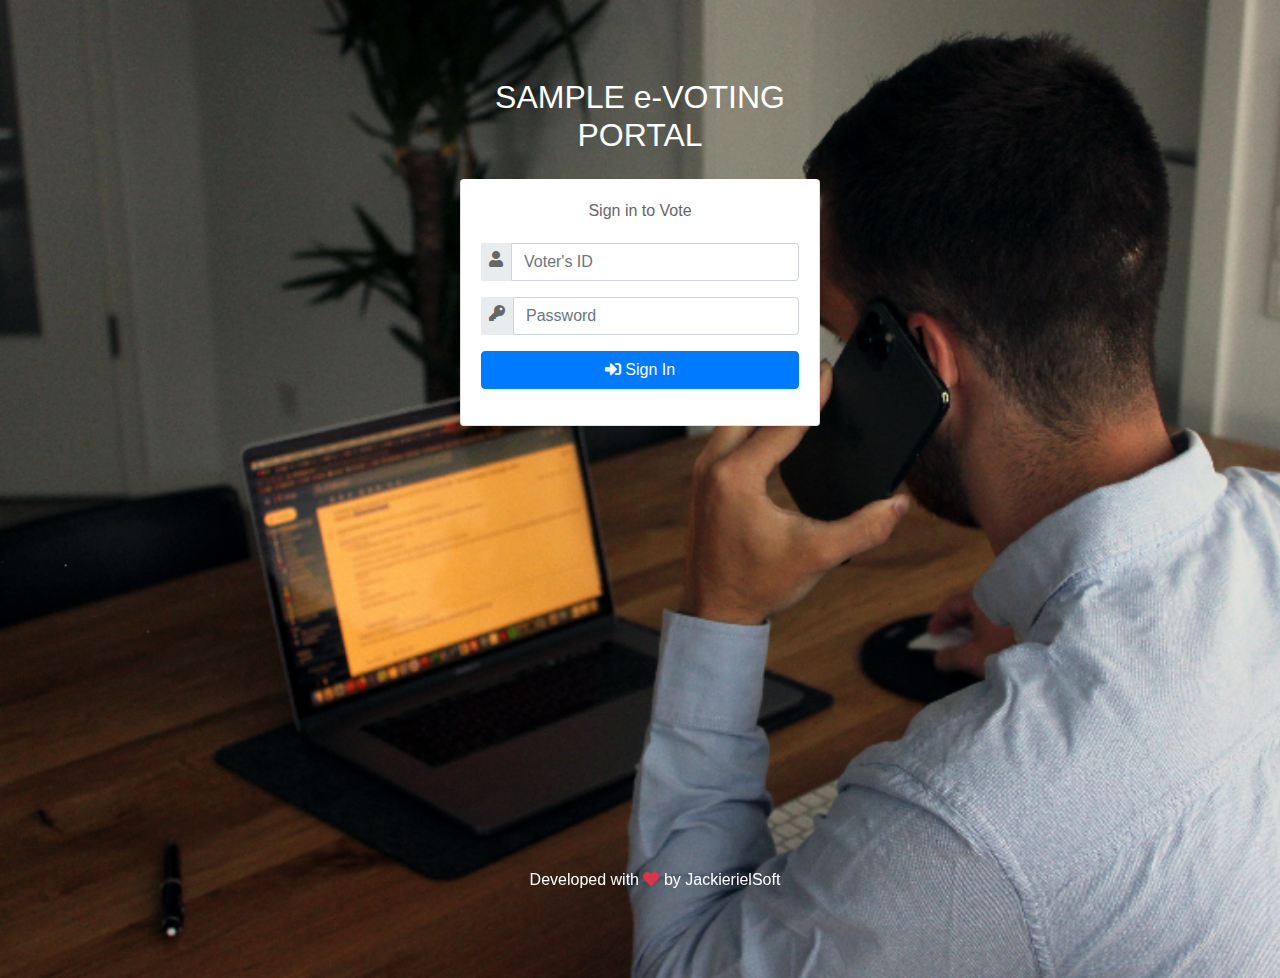
<file: index.html>
<!DOCTYPE html>
<html lang="en">

<head>
  <meta charset="UTF-8">
  <meta name="viewport" content="width=device-width, initial-scale=1.0">
  <title>eVoting System</title>

  <!-- bootstrap -->
  <link rel="stylesheet" href="assets/bootstrap/css/bootstrap.css">
  <link rel="stylesheet" href="assets/fontawesome/css/all.css">

  <!-- main style -->
  <link rel="stylesheet" href="assets/main.css">

</head>

<body class="land-bg height-100-vh">
  <div class="container">
    <div class="login-box">
      <div class="login-logo">
        <h2>SAMPLE e-VOTING PORTAL</h2>
      </div>

      <div class="card card-body login-box-body">
        <p class="login-box-msg">Sign in to Vote</p>

        <form action="" method="POST">
          <div class="form-group">
            <div class="input-group">
              <span class="input-group-addon" id="voter_id" style="background: #e9ecef;">
                <i class="fa fa-user p-2"></i>
              </span>
              <input type="text" name="voter_id" class="form-control" placeholder="Voter's ID"
                aria-label="Voter's ID" aria-describedby="Voter's ID">
            </div>
          </div>

          <div class="form-group">
            <div class="input-group">
              <span class="input-group-addon" id="password" style="background: #e9ecef;">
                <i class="fa fa-key p-2"></i>
              </span>
              <input type="password" name="password" class="form-control" placeholder="Password"
                aria-label="Password" aria-describedby="Password">
            </div>
          </div>

          <div class="form-group">
            <button type="submit" class="btn btn-primary btn-block btn-flat" name="login">
              <i class="fa fa-sign-in-alt"></i>
              Sign In</button>
          </div>

        </form>
      </div>


    </div>

    <!-- ======= Footer ======= -->
    <footer class="text-white">
      <div class="container text-center bottom-bottom">
        <div class="credits pb-2">
          Developed with <i class="fa fa-heart text-danger"> </i> by <a href="https://jackierielsofts.web.app/"
            target="_blank" class="text-white">JackierielSoft</a>
        </div>
      </div>
    </footer><!-- End Footer -->
  </div>


  <script src="assets/jquery-3.3.1.min.js"></script>
  <script src="assets/bootstrap/js/bootstrap.js"></script>
</body>

</html>
</file>
<file: assets/fontawesome/css/all.css>
.fa,
.fas,
.far,
.fal,
.fab {
  -moz-osx-font-smoothing: grayscale;
  -webkit-font-smoothing: antialiased;
  display: inline-block;
  font-style: normal;
  font-variant: normal;
  text-rendering: auto;
  line-height: 1; }

.fa-lg {
  font-size: 1.33333em;
  line-height: 0.75em;
  vertical-align: -.0667em; }

.fa-xs {
  font-size: .75em; }

.fa-sm {
  font-size: .875em; }

.fa-1x {
  font-size: 1em; }

.fa-2x {
  font-size: 2em; }

.fa-3x {
  font-size: 3em; }

.fa-4x {
  font-size: 4em; }

.fa-5x {
  font-size: 5em; }

.fa-6x {
  font-size: 6em; }

.fa-7x {
  font-size: 7em; }

.fa-8x {
  font-size: 8em; }

.fa-9x {
  font-size: 9em; }

.fa-10x {
  font-size: 10em; }

.fa-fw {
  text-align: center;
  width: 1.25em; }

.fa-ul {
  list-style-type: none;
  margin-left: 2.5em;
  padding-left: 0; }
  .fa-ul > li {
    position: relative; }

.fa-li {
  left: -2em;
  position: absolute;
  text-align: center;
  width: 2em;
  line-height: inherit; }

.fa-border {
  border: solid 0.08em #eee;
  border-radius: .1em;
  padding: .2em .25em .15em; }

.fa-pull-left {
  float: left; }

.fa-pull-right {
  float: right; }

.fa.fa-pull-left,
.fas.fa-pull-left,
.far.fa-pull-left,
.fal.fa-pull-left,
.fab.fa-pull-left {
  margin-right: .3em; }

.fa.fa-pull-right,
.fas.fa-pull-right,
.far.fa-pull-right,
.fal.fa-pull-right,
.fab.fa-pull-right {
  margin-left: .3em; }

.fa-spin {
  -webkit-animation: fa-spin 2s infinite linear;
          animation: fa-spin 2s infinite linear; }

.fa-pulse {
  -webkit-animation: fa-spin 1s infinite steps(8);
          animation: fa-spin 1s infinite steps(8); }

@-webkit-keyframes fa-spin {
  0% {
    -webkit-transform: rotate(0deg);
            transform: rotate(0deg); }
  100% {
    -webkit-transform: rotate(360deg);
            transform: rotate(360deg); } }

@keyframes fa-spin {
  0% {
    -webkit-transform: rotate(0deg);
            transform: rotate(0deg); }
  100% {
    -webkit-transform: rotate(360deg);
            transform: rotate(360deg); } }

.fa-rotate-90 {
  -ms-filter: "progid:DXImageTransform.Microsoft.BasicImage(rotation=1)";
  -webkit-transform: rotate(90deg);
          transform: rotate(90deg); }

.fa-rotate-180 {
  -ms-filter: "progid:DXImageTransform.Microsoft.BasicImage(rotation=2)";
  -webkit-transform: rotate(180deg);
          transform: rotate(180deg); }

.fa-rotate-270 {
  -ms-filter: "progid:DXImageTransform.Microsoft.BasicImage(rotation=3)";
  -webkit-transform: rotate(270deg);
          transform: rotate(270deg); }

.fa-flip-horizontal {
  -ms-filter: "progid:DXImageTransform.Microsoft.BasicImage(rotation=0, mirror=1)";
  -webkit-transform: scale(-1, 1);
          transform: scale(-1, 1); }

.fa-flip-vertical {
  -ms-filter: "progid:DXImageTransform.Microsoft.BasicImage(rotation=2, mirror=1)";
  -webkit-transform: scale(1, -1);
          transform: scale(1, -1); }

.fa-flip-both, .fa-flip-horizontal.fa-flip-vertical {
  -ms-filter: "progid:DXImageTransform.Microsoft.BasicImage(rotation=2, mirror=1)";
  -webkit-transform: scale(-1, -1);
          transform: scale(-1, -1); }

:root .fa-rotate-90,
:root .fa-rotate-180,
:root .fa-rotate-270,
:root .fa-flip-horizontal,
:root .fa-flip-vertical,
:root .fa-flip-both {
  -webkit-filter: none;
          filter: none; }

.fa-stack {
  display: inline-block;
  height: 2em;
  line-height: 2em;
  position: relative;
  vertical-align: middle;
  width: 2.5em; }

.fa-stack-1x,
.fa-stack-2x {
  left: 0;
  position: absolute;
  text-align: center;
  width: 100%; }

.fa-stack-1x {
  line-height: inherit; }

.fa-stack-2x {
  font-size: 2em; }

.fa-inverse {
  color: #fff; }

/* Font Awesome uses the Unicode Private Use Area (PUA) to ensure screen
readers do not read off random characters that represent icons */
.fa-500px:before {
  content: "\f26e"; }

.fa-accessible-icon:before {
  content: "\f368"; }

.fa-accusoft:before {
  content: "\f369"; }

.fa-acquisitions-incorporated:before {
  content: "\f6af"; }

.fa-ad:before {
  content: "\f641"; }

.fa-address-book:before {
  content: "\f2b9"; }

.fa-address-card:before {
  content: "\f2bb"; }

.fa-adjust:before {
  content: "\f042"; }

.fa-adn:before {
  content: "\f170"; }

.fa-adobe:before {
  content: "\f778"; }

.fa-adversal:before {
  content: "\f36a"; }

.fa-affiliatetheme:before {
  content: "\f36b"; }

.fa-air-freshener:before {
  content: "\f5d0"; }

.fa-algolia:before {
  content: "\f36c"; }

.fa-align-center:before {
  content: "\f037"; }

.fa-align-justify:before {
  content: "\f039"; }

.fa-align-left:before {
  content: "\f036"; }

.fa-align-right:before {
  content: "\f038"; }

.fa-alipay:before {
  content: "\f642"; }

.fa-allergies:before {
  content: "\f461"; }

.fa-amazon:before {
  content: "\f270"; }

.fa-amazon-pay:before {
  content: "\f42c"; }

.fa-ambulance:before {
  content: "\f0f9"; }

.fa-american-sign-language-interpreting:before {
  content: "\f2a3"; }

.fa-amilia:before {
  content: "\f36d"; }

.fa-anchor:before {
  content: "\f13d"; }

.fa-android:before {
  content: "\f17b"; }

.fa-angellist:before {
  content: "\f209"; }

.fa-angle-double-down:before {
  content: "\f103"; }

.fa-angle-double-left:before {
  content: "\f100"; }

.fa-angle-double-right:before {
  content: "\f101"; }

.fa-angle-double-up:before {
  content: "\f102"; }

.fa-angle-down:before {
  content: "\f107"; }

.fa-angle-left:before {
  content: "\f104"; }

.fa-angle-right:before {
  content: "\f105"; }

.fa-angle-up:before {
  content: "\f106"; }

.fa-angry:before {
  content: "\f556"; }

.fa-angrycreative:before {
  content: "\f36e"; }

.fa-angular:before {
  content: "\f420"; }

.fa-ankh:before {
  content: "\f644"; }

.fa-app-store:before {
  content: "\f36f"; }

.fa-app-store-ios:before {
  content: "\f370"; }

.fa-apper:before {
  content: "\f371"; }

.fa-apple:before {
  content: "\f179"; }

.fa-apple-alt:before {
  content: "\f5d1"; }

.fa-apple-pay:before {
  content: "\f415"; }

.fa-archive:before {
  content: "\f187"; }

.fa-archway:before {
  content: "\f557"; }

.fa-arrow-alt-circle-down:before {
  content: "\f358"; }

.fa-arrow-alt-circle-left:before {
  content: "\f359"; }

.fa-arrow-alt-circle-right:before {
  content: "\f35a"; }

.fa-arrow-alt-circle-up:before {
  content: "\f35b"; }

.fa-arrow-circle-down:before {
  content: "\f0ab"; }

.fa-arrow-circle-left:before {
  content: "\f0a8"; }

.fa-arrow-circle-right:before {
  content: "\f0a9"; }

.fa-arrow-circle-up:before {
  content: "\f0aa"; }

.fa-arrow-down:before {
  content: "\f063"; }

.fa-arrow-left:before {
  content: "\f060"; }

.fa-arrow-right:before {
  content: "\f061"; }

.fa-arrow-up:before {
  content: "\f062"; }

.fa-arrows-alt:before {
  content: "\f0b2"; }

.fa-arrows-alt-h:before {
  content: "\f337"; }

.fa-arrows-alt-v:before {
  content: "\f338"; }

.fa-artstation:before {
  content: "\f77a"; }

.fa-assistive-listening-systems:before {
  content: "\f2a2"; }

.fa-asterisk:before {
  content: "\f069"; }

.fa-asymmetrik:before {
  content: "\f372"; }

.fa-at:before {
  content: "\f1fa"; }

.fa-atlas:before {
  content: "\f558"; }

.fa-atlassian:before {
  content: "\f77b"; }

.fa-atom:before {
  content: "\f5d2"; }

.fa-audible:before {
  content: "\f373"; }

.fa-audio-description:before {
  content: "\f29e"; }

.fa-autoprefixer:before {
  content: "\f41c"; }

.fa-avianex:before {
  content: "\f374"; }

.fa-aviato:before {
  content: "\f421"; }

.fa-award:before {
  content: "\f559"; }

.fa-aws:before {
  content: "\f375"; }

.fa-baby:before {
  content: "\f77c"; }

.fa-baby-carriage:before {
  content: "\f77d"; }

.fa-backspace:before {
  content: "\f55a"; }

.fa-backward:before {
  content: "\f04a"; }

.fa-bacon:before {
  content: "\f7e5"; }

.fa-balance-scale:before {
  content: "\f24e"; }

.fa-ban:before {
  content: "\f05e"; }

.fa-band-aid:before {
  content: "\f462"; }

.fa-bandcamp:before {
  content: "\f2d5"; }

.fa-barcode:before {
  content: "\f02a"; }

.fa-bars:before {
  content: "\f0c9"; }

.fa-baseball-ball:before {
  content: "\f433"; }

.fa-basketball-ball:before {
  content: "\f434"; }

.fa-bath:before {
  content: "\f2cd"; }

.fa-battery-empty:before {
  content: "\f244"; }

.fa-battery-full:before {
  content: "\f240"; }

.fa-battery-half:before {
  content: "\f242"; }

.fa-battery-quarter:before {
  content: "\f243"; }

.fa-battery-three-quarters:before {
  content: "\f241"; }

.fa-bed:before {
  content: "\f236"; }

.fa-beer:before {
  content: "\f0fc"; }

.fa-behance:before {
  content: "\f1b4"; }

.fa-behance-square:before {
  content: "\f1b5"; }

.fa-bell:before {
  content: "\f0f3"; }

.fa-bell-slash:before {
  content: "\f1f6"; }

.fa-bezier-curve:before {
  content: "\f55b"; }

.fa-bible:before {
  content: "\f647"; }

.fa-bicycle:before {
  content: "\f206"; }

.fa-bimobject:before {
  content: "\f378"; }

.fa-binoculars:before {
  content: "\f1e5"; }

.fa-biohazard:before {
  content: "\f780"; }

.fa-birthday-cake:before {
  content: "\f1fd"; }

.fa-bitbucket:before {
  content: "\f171"; }

.fa-bitcoin:before {
  content: "\f379"; }

.fa-bity:before {
  content: "\f37a"; }

.fa-black-tie:before {
  content: "\f27e"; }

.fa-blackberry:before {
  content: "\f37b"; }

.fa-blender:before {
  content: "\f517"; }

.fa-blender-phone:before {
  content: "\f6b6"; }

.fa-blind:before {
  content: "\f29d"; }

.fa-blog:before {
  content: "\f781"; }

.fa-blogger:before {
  content: "\f37c"; }

.fa-blogger-b:before {
  content: "\f37d"; }

.fa-bluetooth:before {
  content: "\f293"; }

.fa-bluetooth-b:before {
  content: "\f294"; }

.fa-bold:before {
  content: "\f032"; }

.fa-bolt:before {
  content: "\f0e7"; }

.fa-bomb:before {
  content: "\f1e2"; }

.fa-bone:before {
  content: "\f5d7"; }

.fa-bong:before {
  content: "\f55c"; }

.fa-book:before {
  content: "\f02d"; }

.fa-book-dead:before {
  content: "\f6b7"; }

.fa-book-medical:before {
  content: "\f7e6"; }

.fa-book-open:before {
  content: "\f518"; }

.fa-book-reader:before {
  content: "\f5da"; }

.fa-bookmark:before {
  content: "\f02e"; }

.fa-bowling-ball:before {
  content: "\f436"; }

.fa-box:before {
  content: "\f466"; }

.fa-box-open:before {
  content: "\f49e"; }

.fa-boxes:before {
  content: "\f468"; }

.fa-braille:before {
  content: "\f2a1"; }

.fa-brain:before {
  content: "\f5dc"; }

.fa-bread-slice:before {
  content: "\f7ec"; }

.fa-briefcase:before {
  content: "\f0b1"; }

.fa-briefcase-medical:before {
  content: "\f469"; }

.fa-broadcast-tower:before {
  content: "\f519"; }

.fa-broom:before {
  content: "\f51a"; }

.fa-brush:before {
  content: "\f55d"; }

.fa-btc:before {
  content: "\f15a"; }

.fa-bug:before {
  content: "\f188"; }

.fa-building:before {
  content: "\f1ad"; }

.fa-bullhorn:before {
  content: "\f0a1"; }

.fa-bullseye:before {
  content: "\f140"; }

.fa-burn:before {
  content: "\f46a"; }

.fa-buromobelexperte:before {
  content: "\f37f"; }

.fa-bus:before {
  content: "\f207"; }

.fa-bus-alt:before {
  content: "\f55e"; }

.fa-business-time:before {
  content: "\f64a"; }

.fa-buysellads:before {
  content: "\f20d"; }

.fa-calculator:before {
  content: "\f1ec"; }

.fa-calendar:before {
  content: "\f133"; }

.fa-calendar-alt:before {
  content: "\f073"; }

.fa-calendar-check:before {
  content: "\f274"; }

.fa-calendar-day:before {
  content: "\f783"; }

.fa-calendar-minus:before {
  content: "\f272"; }

.fa-calendar-plus:before {
  content: "\f271"; }

.fa-calendar-times:before {
  content: "\f273"; }

.fa-calendar-week:before {
  content: "\f784"; }

.fa-camera:before {
  content: "\f030"; }

.fa-camera-retro:before {
  content: "\f083"; }

.fa-campground:before {
  content: "\f6bb"; }

.fa-canadian-maple-leaf:before {
  content: "\f785"; }

.fa-candy-cane:before {
  content: "\f786"; }

.fa-cannabis:before {
  content: "\f55f"; }

.fa-capsules:before {
  content: "\f46b"; }

.fa-car:before {
  content: "\f1b9"; }

.fa-car-alt:before {
  content: "\f5de"; }

.fa-car-battery:before {
  content: "\f5df"; }

.fa-car-crash:before {
  content: "\f5e1"; }

.fa-car-side:before {
  content: "\f5e4"; }

.fa-caret-down:before {
  content: "\f0d7"; }

.fa-caret-left:before {
  content: "\f0d9"; }

.fa-caret-right:before {
  content: "\f0da"; }

.fa-caret-square-down:before {
  content: "\f150"; }

.fa-caret-square-left:before {
  content: "\f191"; }

.fa-caret-square-right:before {
  content: "\f152"; }

.fa-caret-square-up:before {
  content: "\f151"; }

.fa-caret-up:before {
  content: "\f0d8"; }

.fa-carrot:before {
  content: "\f787"; }

.fa-cart-arrow-down:before {
  content: "\f218"; }

.fa-cart-plus:before {
  content: "\f217"; }

.fa-cash-register:before {
  content: "\f788"; }

.fa-cat:before {
  content: "\f6be"; }

.fa-cc-amazon-pay:before {
  content: "\f42d"; }

.fa-cc-amex:before {
  content: "\f1f3"; }

.fa-cc-apple-pay:before {
  content: "\f416"; }

.fa-cc-diners-club:before {
  content: "\f24c"; }

.fa-cc-discover:before {
  content: "\f1f2"; }

.fa-cc-jcb:before {
  content: "\f24b"; }

.fa-cc-mastercard:before {
  content: "\f1f1"; }

.fa-cc-paypal:before {
  content: "\f1f4"; }

.fa-cc-stripe:before {
  content: "\f1f5"; }

.fa-cc-visa:before {
  content: "\f1f0"; }

.fa-centercode:before {
  content: "\f380"; }

.fa-centos:before {
  content: "\f789"; }

.fa-certificate:before {
  content: "\f0a3"; }

.fa-chair:before {
  content: "\f6c0"; }

.fa-chalkboard:before {
  content: "\f51b"; }

.fa-chalkboard-teacher:before {
  content: "\f51c"; }

.fa-charging-station:before {
  content: "\f5e7"; }

.fa-chart-area:before {
  content: "\f1fe"; }

.fa-chart-bar:before {
  content: "\f080"; }

.fa-chart-line:before {
  content: "\f201"; }

.fa-chart-pie:before {
  content: "\f200"; }

.fa-check:before {
  content: "\f00c"; }

.fa-check-circle:before {
  content: "\f058"; }

.fa-check-double:before {
  content: "\f560"; }

.fa-check-square:before {
  content: "\f14a"; }

.fa-cheese:before {
  content: "\f7ef"; }

.fa-chess:before {
  content: "\f439"; }

.fa-chess-bishop:before {
  content: "\f43a"; }

.fa-chess-board:before {
  content: "\f43c"; }

.fa-chess-king:before {
  content: "\f43f"; }

.fa-chess-knight:before {
  content: "\f441"; }

.fa-chess-pawn:before {
  content: "\f443"; }

.fa-chess-queen:before {
  content: "\f445"; }

.fa-chess-rook:before {
  content: "\f447"; }

.fa-chevron-circle-down:before {
  content: "\f13a"; }

.fa-chevron-circle-left:before {
  content: "\f137"; }

.fa-chevron-circle-right:before {
  content: "\f138"; }

.fa-chevron-circle-up:before {
  content: "\f139"; }

.fa-chevron-down:before {
  content: "\f078"; }

.fa-chevron-left:before {
  content: "\f053"; }

.fa-chevron-right:before {
  content: "\f054"; }

.fa-chevron-up:before {
  content: "\f077"; }

.fa-child:before {
  content: "\f1ae"; }

.fa-chrome:before {
  content: "\f268"; }

.fa-church:before {
  content: "\f51d"; }

.fa-circle:before {
  content: "\f111"; }

.fa-circle-notch:before {
  content: "\f1ce"; }

.fa-city:before {
  content: "\f64f"; }

.fa-clinic-medical:before {
  content: "\f7f2"; }

.fa-clipboard:before {
  content: "\f328"; }

.fa-clipboard-check:before {
  content: "\f46c"; }

.fa-clipboard-list:before {
  content: "\f46d"; }

.fa-clock:before {
  content: "\f017"; }

.fa-clone:before {
  content: "\f24d"; }

.fa-closed-captioning:before {
  content: "\f20a"; }

.fa-cloud:before {
  content: "\f0c2"; }

.fa-cloud-download-alt:before {
  content: "\f381"; }

.fa-cloud-meatball:before {
  content: "\f73b"; }

.fa-cloud-moon:before {
  content: "\f6c3"; }

.fa-cloud-moon-rain:before {
  content: "\f73c"; }

.fa-cloud-rain:before {
  content: "\f73d"; }

.fa-cloud-showers-heavy:before {
  content: "\f740"; }

.fa-cloud-sun:before {
  content: "\f6c4"; }

.fa-cloud-sun-rain:before {
  content: "\f743"; }

.fa-cloud-upload-alt:before {
  content: "\f382"; }

.fa-cloudscale:before {
  content: "\f383"; }

.fa-cloudsmith:before {
  content: "\f384"; }

.fa-cloudversify:before {
  content: "\f385"; }

.fa-cocktail:before {
  content: "\f561"; }

.fa-code:before {
  content: "\f121"; }

.fa-code-branch:before {
  content: "\f126"; }

.fa-codepen:before {
  content: "\f1cb"; }

.fa-codiepie:before {
  content: "\f284"; }

.fa-coffee:before {
  content: "\f0f4"; }

.fa-cog:before {
  content: "\f013"; }

.fa-cogs:before {
  content: "\f085"; }

.fa-coins:before {
  content: "\f51e"; }

.fa-columns:before {
  content: "\f0db"; }

.fa-comment:before {
  content: "\f075"; }

.fa-comment-alt:before {
  content: "\f27a"; }

.fa-comment-dollar:before {
  content: "\f651"; }

.fa-comment-dots:before {
  content: "\f4ad"; }

.fa-comment-medical:before {
  content: "\f7f5"; }

.fa-comment-slash:before {
  content: "\f4b3"; }

.fa-comments:before {
  content: "\f086"; }

.fa-comments-dollar:before {
  content: "\f653"; }

.fa-compact-disc:before {
  content: "\f51f"; }

.fa-compass:before {
  content: "\f14e"; }

.fa-compress:before {
  content: "\f066"; }

.fa-compress-arrows-alt:before {
  content: "\f78c"; }

.fa-concierge-bell:before {
  content: "\f562"; }

.fa-confluence:before {
  content: "\f78d"; }

.fa-connectdevelop:before {
  content: "\f20e"; }

.fa-contao:before {
  content: "\f26d"; }

.fa-cookie:before {
  content: "\f563"; }

.fa-cookie-bite:before {
  content: "\f564"; }

.fa-copy:before {
  content: "\f0c5"; }

.fa-copyright:before {
  content: "\f1f9"; }

.fa-couch:before {
  content: "\f4b8"; }

.fa-cpanel:before {
  content: "\f388"; }

.fa-creative-commons:before {
  content: "\f25e"; }

.fa-creative-commons-by:before {
  content: "\f4e7"; }

.fa-creative-commons-nc:before {
  content: "\f4e8"; }

.fa-creative-commons-nc-eu:before {
  content: "\f4e9"; }

.fa-creative-commons-nc-jp:before {
  content: "\f4ea"; }

.fa-creative-commons-nd:before {
  content: "\f4eb"; }

.fa-creative-commons-pd:before {
  content: "\f4ec"; }

.fa-creative-commons-pd-alt:before {
  content: "\f4ed"; }

.fa-creative-commons-remix:before {
  content: "\f4ee"; }

.fa-creative-commons-sa:before {
  content: "\f4ef"; }

.fa-creative-commons-sampling:before {
  content: "\f4f0"; }

.fa-creative-commons-sampling-plus:before {
  content: "\f4f1"; }

.fa-creative-commons-share:before {
  content: "\f4f2"; }

.fa-creative-commons-zero:before {
  content: "\f4f3"; }

.fa-credit-card:before {
  content: "\f09d"; }

.fa-critical-role:before {
  content: "\f6c9"; }

.fa-crop:before {
  content: "\f125"; }

.fa-crop-alt:before {
  content: "\f565"; }

.fa-cross:before {
  content: "\f654"; }

.fa-crosshairs:before {
  content: "\f05b"; }

.fa-crow:before {
  content: "\f520"; }

.fa-crown:before {
  content: "\f521"; }

.fa-crutch:before {
  content: "\f7f7"; }

.fa-css3:before {
  content: "\f13c"; }

.fa-css3-alt:before {
  content: "\f38b"; }

.fa-cube:before {
  content: "\f1b2"; }

.fa-cubes:before {
  content: "\f1b3"; }

.fa-cut:before {
  content: "\f0c4"; }

.fa-cuttlefish:before {
  content: "\f38c"; }

.fa-d-and-d:before {
  content: "\f38d"; }

.fa-d-and-d-beyond:before {
  content: "\f6ca"; }

.fa-dashcube:before {
  content: "\f210"; }

.fa-database:before {
  content: "\f1c0"; }

.fa-deaf:before {
  content: "\f2a4"; }

.fa-delicious:before {
  content: "\f1a5"; }

.fa-democrat:before {
  content: "\f747"; }

.fa-deploydog:before {
  content: "\f38e"; }

.fa-deskpro:before {
  content: "\f38f"; }

.fa-desktop:before {
  content: "\f108"; }

.fa-dev:before {
  content: "\f6cc"; }

.fa-deviantart:before {
  content: "\f1bd"; }

.fa-dharmachakra:before {
  content: "\f655"; }

.fa-dhl:before {
  content: "\f790"; }

.fa-diagnoses:before {
  content: "\f470"; }

.fa-diaspora:before {
  content: "\f791"; }

.fa-dice:before {
  content: "\f522"; }

.fa-dice-d20:before {
  content: "\f6cf"; }

.fa-dice-d6:before {
  content: "\f6d1"; }

.fa-dice-five:before {
  content: "\f523"; }

.fa-dice-four:before {
  content: "\f524"; }

.fa-dice-one:before {
  content: "\f525"; }

.fa-dice-six:before {
  content: "\f526"; }

.fa-dice-three:before {
  content: "\f527"; }

.fa-dice-two:before {
  content: "\f528"; }

.fa-digg:before {
  content: "\f1a6"; }

.fa-digital-ocean:before {
  content: "\f391"; }

.fa-digital-tachograph:before {
  content: "\f566"; }

.fa-directions:before {
  content: "\f5eb"; }

.fa-discord:before {
  content: "\f392"; }

.fa-discourse:before {
  content: "\f393"; }

.fa-divide:before {
  content: "\f529"; }

.fa-dizzy:before {
  content: "\f567"; }

.fa-dna:before {
  content: "\f471"; }

.fa-dochub:before {
  content: "\f394"; }

.fa-docker:before {
  content: "\f395"; }

.fa-dog:before {
  content: "\f6d3"; }

.fa-dollar-sign:before {
  content: "\f155"; }

.fa-dolly:before {
  content: "\f472"; }

.fa-dolly-flatbed:before {
  content: "\f474"; }

.fa-donate:before {
  content: "\f4b9"; }

.fa-door-closed:before {
  content: "\f52a"; }

.fa-door-open:before {
  content: "\f52b"; }

.fa-dot-circle:before {
  content: "\f192"; }

.fa-dove:before {
  content: "\f4ba"; }

.fa-download:before {
  content: "\f019"; }

.fa-draft2digital:before {
  content: "\f396"; }

.fa-drafting-compass:before {
  content: "\f568"; }

.fa-dragon:before {
  content: "\f6d5"; }

.fa-draw-polygon:before {
  content: "\f5ee"; }

.fa-dribbble:before {
  content: "\f17d"; }

.fa-dribbble-square:before {
  content: "\f397"; }

.fa-dropbox:before {
  content: "\f16b"; }

.fa-drum:before {
  content: "\f569"; }

.fa-drum-steelpan:before {
  content: "\f56a"; }

.fa-drumstick-bite:before {
  content: "\f6d7"; }

.fa-drupal:before {
  content: "\f1a9"; }

.fa-dumbbell:before {
  content: "\f44b"; }

.fa-dumpster:before {
  content: "\f793"; }

.fa-dumpster-fire:before {
  content: "\f794"; }

.fa-dungeon:before {
  content: "\f6d9"; }

.fa-dyalog:before {
  content: "\f399"; }

.fa-earlybirds:before {
  content: "\f39a"; }

.fa-ebay:before {
  content: "\f4f4"; }

.fa-edge:before {
  content: "\f282"; }

.fa-edit:before {
  content: "\f044"; }

.fa-egg:before {
  content: "\f7fb"; }

.fa-eject:before {
  content: "\f052"; }

.fa-elementor:before {
  content: "\f430"; }

.fa-ellipsis-h:before {
  content: "\f141"; }

.fa-ellipsis-v:before {
  content: "\f142"; }

.fa-ello:before {
  content: "\f5f1"; }

.fa-ember:before {
  content: "\f423"; }

.fa-empire:before {
  content: "\f1d1"; }

.fa-envelope:before {
  content: "\f0e0"; }

.fa-envelope-open:before {
  content: "\f2b6"; }

.fa-envelope-open-text:before {
  content: "\f658"; }

.fa-envelope-square:before {
  content: "\f199"; }

.fa-envira:before {
  content: "\f299"; }

.fa-equals:before {
  content: "\f52c"; }

.fa-eraser:before {
  content: "\f12d"; }

.fa-erlang:before {
  content: "\f39d"; }

.fa-ethereum:before {
  content: "\f42e"; }

.fa-ethernet:before {
  content: "\f796"; }

.fa-etsy:before {
  content: "\f2d7"; }

.fa-euro-sign:before {
  content: "\f153"; }

.fa-exchange-alt:before {
  content: "\f362"; }

.fa-exclamation:before {
  content: "\f12a"; }

.fa-exclamation-circle:before {
  content: "\f06a"; }

.fa-exclamation-triangle:before {
  content: "\f071"; }

.fa-expand:before {
  content: "\f065"; }

.fa-expand-arrows-alt:before {
  content: "\f31e"; }

.fa-expeditedssl:before {
  content: "\f23e"; }

.fa-external-link-alt:before {
  content: "\f35d"; }

.fa-external-link-square-alt:before {
  content: "\f360"; }

.fa-eye:before {
  content: "\f06e"; }

.fa-eye-dropper:before {
  content: "\f1fb"; }

.fa-eye-slash:before {
  content: "\f070"; }

.fa-facebook:before {
  content: "\f09a"; }

.fa-facebook-f:before {
  content: "\f39e"; }

.fa-facebook-messenger:before {
  content: "\f39f"; }

.fa-facebook-square:before {
  content: "\f082"; }

.fa-fantasy-flight-games:before {
  content: "\f6dc"; }

.fa-fast-backward:before {
  content: "\f049"; }

.fa-fast-forward:before {
  content: "\f050"; }

.fa-fax:before {
  content: "\f1ac"; }

.fa-feather:before {
  content: "\f52d"; }

.fa-feather-alt:before {
  content: "\f56b"; }

.fa-fedex:before {
  content: "\f797"; }

.fa-fedora:before {
  content: "\f798"; }

.fa-female:before {
  content: "\f182"; }

.fa-fighter-jet:before {
  content: "\f0fb"; }

.fa-figma:before {
  content: "\f799"; }

.fa-file:before {
  content: "\f15b"; }

.fa-file-alt:before {
  content: "\f15c"; }

.fa-file-archive:before {
  content: "\f1c6"; }

.fa-file-audio:before {
  content: "\f1c7"; }

.fa-file-code:before {
  content: "\f1c9"; }

.fa-file-contract:before {
  content: "\f56c"; }

.fa-file-csv:before {
  content: "\f6dd"; }

.fa-file-download:before {
  content: "\f56d"; }

.fa-file-excel:before {
  content: "\f1c3"; }

.fa-file-export:before {
  content: "\f56e"; }

.fa-file-image:before {
  content: "\f1c5"; }

.fa-file-import:before {
  content: "\f56f"; }

.fa-file-invoice:before {
  content: "\f570"; }

.fa-file-invoice-dollar:before {
  content: "\f571"; }

.fa-file-medical:before {
  content: "\f477"; }

.fa-file-medical-alt:before {
  content: "\f478"; }

.fa-file-pdf:before {
  content: "\f1c1"; }

.fa-file-powerpoint:before {
  content: "\f1c4"; }

.fa-file-prescription:before {
  content: "\f572"; }

.fa-file-signature:before {
  content: "\f573"; }

.fa-file-upload:before {
  content: "\f574"; }

.fa-file-video:before {
  content: "\f1c8"; }

.fa-file-word:before {
  content: "\f1c2"; }

.fa-fill:before {
  content: "\f575"; }

.fa-fill-drip:before {
  content: "\f576"; }

.fa-film:before {
  content: "\f008"; }

.fa-filter:before {
  content: "\f0b0"; }

.fa-fingerprint:before {
  content: "\f577"; }

.fa-fire:before {
  content: "\f06d"; }

.fa-fire-alt:before {
  content: "\f7e4"; }

.fa-fire-extinguisher:before {
  content: "\f134"; }

.fa-firefox:before {
  content: "\f269"; }

.fa-first-aid:before {
  content: "\f479"; }

.fa-first-order:before {
  content: "\f2b0"; }

.fa-first-order-alt:before {
  content: "\f50a"; }

.fa-firstdraft:before {
  content: "\f3a1"; }

.fa-fish:before {
  content: "\f578"; }

.fa-fist-raised:before {
  content: "\f6de"; }

.fa-flag:before {
  content: "\f024"; }

.fa-flag-checkered:before {
  content: "\f11e"; }

.fa-flag-usa:before {
  content: "\f74d"; }

.fa-flask:before {
  content: "\f0c3"; }

.fa-flickr:before {
  content: "\f16e"; }

.fa-flipboard:before {
  content: "\f44d"; }

.fa-flushed:before {
  content: "\f579"; }

.fa-fly:before {
  content: "\f417"; }

.fa-folder:before {
  content: "\f07b"; }

.fa-folder-minus:before {
  content: "\f65d"; }

.fa-folder-open:before {
  content: "\f07c"; }

.fa-folder-plus:before {
  content: "\f65e"; }

.fa-font:before {
  content: "\f031"; }

.fa-font-awesome:before {
  content: "\f2b4"; }

.fa-font-awesome-alt:before {
  content: "\f35c"; }

.fa-font-awesome-flag:before {
  content: "\f425"; }

.fa-font-awesome-logo-full:before {
  content: "\f4e6"; }

.fa-fonticons:before {
  content: "\f280"; }

.fa-fonticons-fi:before {
  content: "\f3a2"; }

.fa-football-ball:before {
  content: "\f44e"; }

.fa-fort-awesome:before {
  content: "\f286"; }

.fa-fort-awesome-alt:before {
  content: "\f3a3"; }

.fa-forumbee:before {
  content: "\f211"; }

.fa-forward:before {
  content: "\f04e"; }

.fa-foursquare:before {
  content: "\f180"; }

.fa-free-code-camp:before {
  content: "\f2c5"; }

.fa-freebsd:before {
  content: "\f3a4"; }

.fa-frog:before {
  content: "\f52e"; }

.fa-frown:before {
  content: "\f119"; }

.fa-frown-open:before {
  content: "\f57a"; }

.fa-fulcrum:before {
  content: "\f50b"; }

.fa-funnel-dollar:before {
  content: "\f662"; }

.fa-futbol:before {
  content: "\f1e3"; }

.fa-galactic-republic:before {
  content: "\f50c"; }

.fa-galactic-senate:before {
  content: "\f50d"; }

.fa-gamepad:before {
  content: "\f11b"; }

.fa-gas-pump:before {
  content: "\f52f"; }

.fa-gavel:before {
  content: "\f0e3"; }

.fa-gem:before {
  content: "\f3a5"; }

.fa-genderless:before {
  content: "\f22d"; }

.fa-get-pocket:before {
  content: "\f265"; }

.fa-gg:before {
  content: "\f260"; }

.fa-gg-circle:before {
  content: "\f261"; }

.fa-ghost:before {
  content: "\f6e2"; }

.fa-gift:before {
  content: "\f06b"; }

.fa-gifts:before {
  content: "\f79c"; }

.fa-git:before {
  content: "\f1d3"; }

.fa-git-square:before {
  content: "\f1d2"; }

.fa-github:before {
  content: "\f09b"; }

.fa-github-alt:before {
  content: "\f113"; }

.fa-github-square:before {
  content: "\f092"; }

.fa-gitkraken:before {
  content: "\f3a6"; }

.fa-gitlab:before {
  content: "\f296"; }

.fa-gitter:before {
  content: "\f426"; }

.fa-glass-cheers:before {
  content: "\f79f"; }

.fa-glass-martini:before {
  content: "\f000"; }

.fa-glass-martini-alt:before {
  content: "\f57b"; }

.fa-glass-whiskey:before {
  content: "\f7a0"; }

.fa-glasses:before {
  content: "\f530"; }

.fa-glide:before {
  content: "\f2a5"; }

.fa-glide-g:before {
  content: "\f2a6"; }

.fa-globe:before {
  content: "\f0ac"; }

.fa-globe-africa:before {
  content: "\f57c"; }

.fa-globe-americas:before {
  content: "\f57d"; }

.fa-globe-asia:before {
  content: "\f57e"; }

.fa-globe-europe:before {
  content: "\f7a2"; }

.fa-gofore:before {
  content: "\f3a7"; }

.fa-golf-ball:before {
  content: "\f450"; }

.fa-goodreads:before {
  content: "\f3a8"; }

.fa-goodreads-g:before {
  content: "\f3a9"; }

.fa-google:before {
  content: "\f1a0"; }

.fa-google-drive:before {
  content: "\f3aa"; }

.fa-google-play:before {
  content: "\f3ab"; }

.fa-google-plus:before {
  content: "\f2b3"; }

.fa-google-plus-g:before {
  content: "\f0d5"; }

.fa-google-plus-square:before {
  content: "\f0d4"; }

.fa-google-wallet:before {
  content: "\f1ee"; }

.fa-gopuram:before {
  content: "\f664"; }

.fa-graduation-cap:before {
  content: "\f19d"; }

.fa-gratipay:before {
  content: "\f184"; }

.fa-grav:before {
  content: "\f2d6"; }

.fa-greater-than:before {
  content: "\f531"; }

.fa-greater-than-equal:before {
  content: "\f532"; }

.fa-grimace:before {
  content: "\f57f"; }

.fa-grin:before {
  content: "\f580"; }

.fa-grin-alt:before {
  content: "\f581"; }

.fa-grin-beam:before {
  content: "\f582"; }

.fa-grin-beam-sweat:before {
  content: "\f583"; }

.fa-grin-hearts:before {
  content: "\f584"; }

.fa-grin-squint:before {
  content: "\f585"; }

.fa-grin-squint-tears:before {
  content: "\f586"; }

.fa-grin-stars:before {
  content: "\f587"; }

.fa-grin-tears:before {
  content: "\f588"; }

.fa-grin-tongue:before {
  content: "\f589"; }

.fa-grin-tongue-squint:before {
  content: "\f58a"; }

.fa-grin-tongue-wink:before {
  content: "\f58b"; }

.fa-grin-wink:before {
  content: "\f58c"; }

.fa-grip-horizontal:before {
  content: "\f58d"; }

.fa-grip-lines:before {
  content: "\f7a4"; }

.fa-grip-lines-vertical:before {
  content: "\f7a5"; }

.fa-grip-vertical:before {
  content: "\f58e"; }

.fa-gripfire:before {
  content: "\f3ac"; }

.fa-grunt:before {
  content: "\f3ad"; }

.fa-guitar:before {
  content: "\f7a6"; }

.fa-gulp:before {
  content: "\f3ae"; }

.fa-h-square:before {
  content: "\f0fd"; }

.fa-hacker-news:before {
  content: "\f1d4"; }

.fa-hacker-news-square:before {
  content: "\f3af"; }

.fa-hackerrank:before {
  content: "\f5f7"; }

.fa-hamburger:before {
  content: "\f805"; }

.fa-hammer:before {
  content: "\f6e3"; }

.fa-hamsa:before {
  content: "\f665"; }

.fa-hand-holding:before {
  content: "\f4bd"; }

.fa-hand-holding-heart:before {
  content: "\f4be"; }

.fa-hand-holding-usd:before {
  content: "\f4c0"; }

.fa-hand-lizard:before {
  content: "\f258"; }

.fa-hand-middle-finger:before {
  content: "\f806"; }

.fa-hand-paper:before {
  content: "\f256"; }

.fa-hand-peace:before {
  content: "\f25b"; }

.fa-hand-point-down:before {
  content: "\f0a7"; }

.fa-hand-point-left:before {
  content: "\f0a5"; }

.fa-hand-point-right:before {
  content: "\f0a4"; }

.fa-hand-point-up:before {
  content: "\f0a6"; }

.fa-hand-pointer:before {
  content: "\f25a"; }

.fa-hand-rock:before {
  content: "\f255"; }

.fa-hand-scissors:before {
  content: "\f257"; }

.fa-hand-spock:before {
  content: "\f259"; }

.fa-hands:before {
  content: "\f4c2"; }

.fa-hands-helping:before {
  content: "\f4c4"; }

.fa-handshake:before {
  content: "\f2b5"; }

.fa-hanukiah:before {
  content: "\f6e6"; }

.fa-hard-hat:before {
  content: "\f807"; }

.fa-hashtag:before {
  content: "\f292"; }

.fa-hat-wizard:before {
  content: "\f6e8"; }

.fa-haykal:before {
  content: "\f666"; }

.fa-hdd:before {
  content: "\f0a0"; }

.fa-heading:before {
  content: "\f1dc"; }

.fa-headphones:before {
  content: "\f025"; }

.fa-headphones-alt:before {
  content: "\f58f"; }

.fa-headset:before {
  content: "\f590"; }

.fa-heart:before {
  content: "\f004"; }

.fa-heart-broken:before {
  content: "\f7a9"; }

.fa-heartbeat:before {
  content: "\f21e"; }

.fa-helicopter:before {
  content: "\f533"; }

.fa-highlighter:before {
  content: "\f591"; }

.fa-hiking:before {
  content: "\f6ec"; }

.fa-hippo:before {
  content: "\f6ed"; }

.fa-hips:before {
  content: "\f452"; }

.fa-hire-a-helper:before {
  content: "\f3b0"; }

.fa-history:before {
  content: "\f1da"; }

.fa-hockey-puck:before {
  content: "\f453"; }

.fa-holly-berry:before {
  content: "\f7aa"; }

.fa-home:before {
  content: "\f015"; }

.fa-hooli:before {
  content: "\f427"; }

.fa-hornbill:before {
  content: "\f592"; }

.fa-horse:before {
  content: "\f6f0"; }

.fa-horse-head:before {
  content: "\f7ab"; }

.fa-hospital:before {
  content: "\f0f8"; }

.fa-hospital-alt:before {
  content: "\f47d"; }

.fa-hospital-symbol:before {
  content: "\f47e"; }

.fa-hot-tub:before {
  content: "\f593"; }

.fa-hotdog:before {
  content: "\f80f"; }

.fa-hotel:before {
  content: "\f594"; }

.fa-hotjar:before {
  content: "\f3b1"; }

.fa-hourglass:before {
  content: "\f254"; }

.fa-hourglass-end:before {
  content: "\f253"; }

.fa-hourglass-half:before {
  content: "\f252"; }

.fa-hourglass-start:before {
  content: "\f251"; }

.fa-house-damage:before {
  content: "\f6f1"; }

.fa-houzz:before {
  content: "\f27c"; }

.fa-hryvnia:before {
  content: "\f6f2"; }

.fa-html5:before {
  content: "\f13b"; }

.fa-hubspot:before {
  content: "\f3b2"; }

.fa-i-cursor:before {
  content: "\f246"; }

.fa-ice-cream:before {
  content: "\f810"; }

.fa-icicles:before {
  content: "\f7ad"; }

.fa-id-badge:before {
  content: "\f2c1"; }

.fa-id-card:before {
  content: "\f2c2"; }

.fa-id-card-alt:before {
  content: "\f47f"; }

.fa-igloo:before {
  content: "\f7ae"; }

.fa-image:before {
  content: "\f03e"; }

.fa-images:before {
  content: "\f302"; }

.fa-imdb:before {
  content: "\f2d8"; }

.fa-inbox:before {
  content: "\f01c"; }

.fa-indent:before {
  content: "\f03c"; }

.fa-industry:before {
  content: "\f275"; }

.fa-infinity:before {
  content: "\f534"; }

.fa-info:before {
  content: "\f129"; }

.fa-info-circle:before {
  content: "\f05a"; }

.fa-instagram:before {
  content: "\f16d"; }

.fa-intercom:before {
  content: "\f7af"; }

.fa-internet-explorer:before {
  content: "\f26b"; }

.fa-invision:before {
  content: "\f7b0"; }

.fa-ioxhost:before {
  content: "\f208"; }

.fa-italic:before {
  content: "\f033"; }

.fa-itunes:before {
  content: "\f3b4"; }

.fa-itunes-note:before {
  content: "\f3b5"; }

.fa-java:before {
  content: "\f4e4"; }

.fa-jedi:before {
  content: "\f669"; }

.fa-jedi-order:before {
  content: "\f50e"; }

.fa-jenkins:before {
  content: "\f3b6"; }

.fa-jira:before {
  content: "\f7b1"; }

.fa-joget:before {
  content: "\f3b7"; }

.fa-joint:before {
  content: "\f595"; }

.fa-joomla:before {
  content: "\f1aa"; }

.fa-journal-whills:before {
  content: "\f66a"; }

.fa-js:before {
  content: "\f3b8"; }

.fa-js-square:before {
  content: "\f3b9"; }

.fa-jsfiddle:before {
  content: "\f1cc"; }

.fa-kaaba:before {
  content: "\f66b"; }

.fa-kaggle:before {
  content: "\f5fa"; }

.fa-key:before {
  content: "\f084"; }

.fa-keybase:before {
  content: "\f4f5"; }

.fa-keyboard:before {
  content: "\f11c"; }

.fa-keycdn:before {
  content: "\f3ba"; }

.fa-khanda:before {
  content: "\f66d"; }

.fa-kickstarter:before {
  content: "\f3bb"; }

.fa-kickstarter-k:before {
  content: "\f3bc"; }

.fa-kiss:before {
  content: "\f596"; }

.fa-kiss-beam:before {
  content: "\f597"; }

.fa-kiss-wink-heart:before {
  content: "\f598"; }

.fa-kiwi-bird:before {
  content: "\f535"; }

.fa-korvue:before {
  content: "\f42f"; }

.fa-landmark:before {
  content: "\f66f"; }

.fa-language:before {
  content: "\f1ab"; }

.fa-laptop:before {
  content: "\f109"; }

.fa-laptop-code:before {
  content: "\f5fc"; }

.fa-laptop-medical:before {
  content: "\f812"; }

.fa-laravel:before {
  content: "\f3bd"; }

.fa-lastfm:before {
  content: "\f202"; }

.fa-lastfm-square:before {
  content: "\f203"; }

.fa-laugh:before {
  content: "\f599"; }

.fa-laugh-beam:before {
  content: "\f59a"; }

.fa-laugh-squint:before {
  content: "\f59b"; }

.fa-laugh-wink:before {
  content: "\f59c"; }

.fa-layer-group:before {
  content: "\f5fd"; }

.fa-leaf:before {
  content: "\f06c"; }

.fa-leanpub:before {
  content: "\f212"; }

.fa-lemon:before {
  content: "\f094"; }

.fa-less:before {
  content: "\f41d"; }

.fa-less-than:before {
  content: "\f536"; }

.fa-less-than-equal:before {
  content: "\f537"; }

.fa-level-down-alt:before {
  content: "\f3be"; }

.fa-level-up-alt:before {
  content: "\f3bf"; }

.fa-life-ring:before {
  content: "\f1cd"; }

.fa-lightbulb:before {
  content: "\f0eb"; }

.fa-line:before {
  content: "\f3c0"; }

.fa-link:before {
  content: "\f0c1"; }

.fa-linkedin:before {
  content: "\f08c"; }

.fa-linkedin-in:before {
  content: "\f0e1"; }

.fa-linode:before {
  content: "\f2b8"; }

.fa-linux:before {
  content: "\f17c"; }

.fa-lira-sign:before {
  content: "\f195"; }

.fa-list:before {
  content: "\f03a"; }

.fa-list-alt:before {
  content: "\f022"; }

.fa-list-ol:before {
  content: "\f0cb"; }

.fa-list-ul:before {
  content: "\f0ca"; }

.fa-location-arrow:before {
  content: "\f124"; }

.fa-lock:before {
  content: "\f023"; }

.fa-lock-open:before {
  content: "\f3c1"; }

.fa-long-arrow-alt-down:before {
  content: "\f309"; }

.fa-long-arrow-alt-left:before {
  content: "\f30a"; }

.fa-long-arrow-alt-right:before {
  content: "\f30b"; }

.fa-long-arrow-alt-up:before {
  content: "\f30c"; }

.fa-low-vision:before {
  content: "\f2a8"; }

.fa-luggage-cart:before {
  content: "\f59d"; }

.fa-lyft:before {
  content: "\f3c3"; }

.fa-magento:before {
  content: "\f3c4"; }

.fa-magic:before {
  content: "\f0d0"; }

.fa-magnet:before {
  content: "\f076"; }

.fa-mail-bulk:before {
  content: "\f674"; }

.fa-mailchimp:before {
  content: "\f59e"; }

.fa-male:before {
  content: "\f183"; }

.fa-mandalorian:before {
  content: "\f50f"; }

.fa-map:before {
  content: "\f279"; }

.fa-map-marked:before {
  content: "\f59f"; }

.fa-map-marked-alt:before {
  content: "\f5a0"; }

.fa-map-marker:before {
  content: "\f041"; }

.fa-map-marker-alt:before {
  content: "\f3c5"; }

.fa-map-pin:before {
  content: "\f276"; }

.fa-map-signs:before {
  content: "\f277"; }

.fa-markdown:before {
  content: "\f60f"; }

.fa-marker:before {
  content: "\f5a1"; }

.fa-mars:before {
  content: "\f222"; }

.fa-mars-double:before {
  content: "\f227"; }

.fa-mars-stroke:before {
  content: "\f229"; }

.fa-mars-stroke-h:before {
  content: "\f22b"; }

.fa-mars-stroke-v:before {
  content: "\f22a"; }

.fa-mask:before {
  content: "\f6fa"; }

.fa-mastodon:before {
  content: "\f4f6"; }

.fa-maxcdn:before {
  content: "\f136"; }

.fa-medal:before {
  content: "\f5a2"; }

.fa-medapps:before {
  content: "\f3c6"; }

.fa-medium:before {
  content: "\f23a"; }

.fa-medium-m:before {
  content: "\f3c7"; }

.fa-medkit:before {
  content: "\f0fa"; }

.fa-medrt:before {
  content: "\f3c8"; }

.fa-meetup:before {
  content: "\f2e0"; }

.fa-megaport:before {
  content: "\f5a3"; }

.fa-meh:before {
  content: "\f11a"; }

.fa-meh-blank:before {
  content: "\f5a4"; }

.fa-meh-rolling-eyes:before {
  content: "\f5a5"; }

.fa-memory:before {
  content: "\f538"; }

.fa-mendeley:before {
  content: "\f7b3"; }

.fa-menorah:before {
  content: "\f676"; }

.fa-mercury:before {
  content: "\f223"; }

.fa-meteor:before {
  content: "\f753"; }

.fa-microchip:before {
  content: "\f2db"; }

.fa-microphone:before {
  content: "\f130"; }

.fa-microphone-alt:before {
  content: "\f3c9"; }

.fa-microphone-alt-slash:before {
  content: "\f539"; }

.fa-microphone-slash:before {
  content: "\f131"; }

.fa-microscope:before {
  content: "\f610"; }

.fa-microsoft:before {
  content: "\f3ca"; }

.fa-minus:before {
  content: "\f068"; }

.fa-minus-circle:before {
  content: "\f056"; }

.fa-minus-square:before {
  content: "\f146"; }

.fa-mitten:before {
  content: "\f7b5"; }

.fa-mix:before {
  content: "\f3cb"; }

.fa-mixcloud:before {
  content: "\f289"; }

.fa-mizuni:before {
  content: "\f3cc"; }

.fa-mobile:before {
  content: "\f10b"; }

.fa-mobile-alt:before {
  content: "\f3cd"; }

.fa-modx:before {
  content: "\f285"; }

.fa-monero:before {
  content: "\f3d0"; }

.fa-money-bill:before {
  content: "\f0d6"; }

.fa-money-bill-alt:before {
  content: "\f3d1"; }

.fa-money-bill-wave:before {
  content: "\f53a"; }

.fa-money-bill-wave-alt:before {
  content: "\f53b"; }

.fa-money-check:before {
  content: "\f53c"; }

.fa-money-check-alt:before {
  content: "\f53d"; }

.fa-monument:before {
  content: "\f5a6"; }

.fa-moon:before {
  content: "\f186"; }

.fa-mortar-pestle:before {
  content: "\f5a7"; }

.fa-mosque:before {
  content: "\f678"; }

.fa-motorcycle:before {
  content: "\f21c"; }

.fa-mountain:before {
  content: "\f6fc"; }

.fa-mouse-pointer:before {
  content: "\f245"; }

.fa-mug-hot:before {
  content: "\f7b6"; }

.fa-music:before {
  content: "\f001"; }

.fa-napster:before {
  content: "\f3d2"; }

.fa-neos:before {
  content: "\f612"; }

.fa-network-wired:before {
  content: "\f6ff"; }

.fa-neuter:before {
  content: "\f22c"; }

.fa-newspaper:before {
  content: "\f1ea"; }

.fa-nimblr:before {
  content: "\f5a8"; }

.fa-nintendo-switch:before {
  content: "\f418"; }

.fa-node:before {
  content: "\f419"; }

.fa-node-js:before {
  content: "\f3d3"; }

.fa-not-equal:before {
  content: "\f53e"; }

.fa-notes-medical:before {
  content: "\f481"; }

.fa-npm:before {
  content: "\f3d4"; }

.fa-ns8:before {
  content: "\f3d5"; }

.fa-nutritionix:before {
  content: "\f3d6"; }

.fa-object-group:before {
  content: "\f247"; }

.fa-object-ungroup:before {
  content: "\f248"; }

.fa-odnoklassniki:before {
  content: "\f263"; }

.fa-odnoklassniki-square:before {
  content: "\f264"; }

.fa-oil-can:before {
  content: "\f613"; }

.fa-old-republic:before {
  content: "\f510"; }

.fa-om:before {
  content: "\f679"; }

.fa-opencart:before {
  content: "\f23d"; }

.fa-openid:before {
  content: "\f19b"; }

.fa-opera:before {
  content: "\f26a"; }

.fa-optin-monster:before {
  content: "\f23c"; }

.fa-osi:before {
  content: "\f41a"; }

.fa-otter:before {
  content: "\f700"; }

.fa-outdent:before {
  content: "\f03b"; }

.fa-page4:before {
  content: "\f3d7"; }

.fa-pagelines:before {
  content: "\f18c"; }

.fa-pager:before {
  content: "\f815"; }

.fa-paint-brush:before {
  content: "\f1fc"; }

.fa-paint-roller:before {
  content: "\f5aa"; }

.fa-palette:before {
  content: "\f53f"; }

.fa-palfed:before {
  content: "\f3d8"; }

.fa-pallet:before {
  content: "\f482"; }

.fa-paper-plane:before {
  content: "\f1d8"; }

.fa-paperclip:before {
  content: "\f0c6"; }

.fa-parachute-box:before {
  content: "\f4cd"; }

.fa-paragraph:before {
  content: "\f1dd"; }

.fa-parking:before {
  content: "\f540"; }

.fa-passport:before {
  content: "\f5ab"; }

.fa-pastafarianism:before {
  content: "\f67b"; }

.fa-paste:before {
  content: "\f0ea"; }

.fa-patreon:before {
  content: "\f3d9"; }

.fa-pause:before {
  content: "\f04c"; }

.fa-pause-circle:before {
  content: "\f28b"; }

.fa-paw:before {
  content: "\f1b0"; }

.fa-paypal:before {
  content: "\f1ed"; }

.fa-peace:before {
  content: "\f67c"; }

.fa-pen:before {
  content: "\f304"; }

.fa-pen-alt:before {
  content: "\f305"; }

.fa-pen-fancy:before {
  content: "\f5ac"; }

.fa-pen-nib:before {
  content: "\f5ad"; }

.fa-pen-square:before {
  content: "\f14b"; }

.fa-pencil-alt:before {
  content: "\f303"; }

.fa-pencil-ruler:before {
  content: "\f5ae"; }

.fa-penny-arcade:before {
  content: "\f704"; }

.fa-people-carry:before {
  content: "\f4ce"; }

.fa-pepper-hot:before {
  content: "\f816"; }

.fa-percent:before {
  content: "\f295"; }

.fa-percentage:before {
  content: "\f541"; }

.fa-periscope:before {
  content: "\f3da"; }

.fa-person-booth:before {
  content: "\f756"; }

.fa-phabricator:before {
  content: "\f3db"; }

.fa-phoenix-framework:before {
  content: "\f3dc"; }

.fa-phoenix-squadron:before {
  content: "\f511"; }

.fa-phone:before {
  content: "\f095"; }

.fa-phone-slash:before {
  content: "\f3dd"; }

.fa-phone-square:before {
  content: "\f098"; }

.fa-phone-volume:before {
  content: "\f2a0"; }

.fa-php:before {
  content: "\f457"; }

.fa-pied-piper:before {
  content: "\f2ae"; }

.fa-pied-piper-alt:before {
  content: "\f1a8"; }

.fa-pied-piper-hat:before {
  content: "\f4e5"; }

.fa-pied-piper-pp:before {
  content: "\f1a7"; }

.fa-piggy-bank:before {
  content: "\f4d3"; }

.fa-pills:before {
  content: "\f484"; }

.fa-pinterest:before {
  content: "\f0d2"; }

.fa-pinterest-p:before {
  content: "\f231"; }

.fa-pinterest-square:before {
  content: "\f0d3"; }

.fa-pizza-slice:before {
  content: "\f818"; }

.fa-place-of-worship:before {
  content: "\f67f"; }

.fa-plane:before {
  content: "\f072"; }

.fa-plane-arrival:before {
  content: "\f5af"; }

.fa-plane-departure:before {
  content: "\f5b0"; }

.fa-play:before {
  content: "\f04b"; }

.fa-play-circle:before {
  content: "\f144"; }

.fa-playstation:before {
  content: "\f3df"; }

.fa-plug:before {
  content: "\f1e6"; }

.fa-plus:before {
  content: "\f067"; }

.fa-plus-circle:before {
  content: "\f055"; }

.fa-plus-square:before {
  content: "\f0fe"; }

.fa-podcast:before {
  content: "\f2ce"; }

.fa-poll:before {
  content: "\f681"; }

.fa-poll-h:before {
  content: "\f682"; }

.fa-poo:before {
  content: "\f2fe"; }

.fa-poo-storm:before {
  content: "\f75a"; }

.fa-poop:before {
  content: "\f619"; }

.fa-portrait:before {
  content: "\f3e0"; }

.fa-pound-sign:before {
  content: "\f154"; }

.fa-power-off:before {
  content: "\f011"; }

.fa-pray:before {
  content: "\f683"; }

.fa-praying-hands:before {
  content: "\f684"; }

.fa-prescription:before {
  content: "\f5b1"; }

.fa-prescription-bottle:before {
  content: "\f485"; }

.fa-prescription-bottle-alt:before {
  content: "\f486"; }

.fa-print:before {
  content: "\f02f"; }

.fa-procedures:before {
  content: "\f487"; }

.fa-product-hunt:before {
  content: "\f288"; }

.fa-project-diagram:before {
  content: "\f542"; }

.fa-pushed:before {
  content: "\f3e1"; }

.fa-puzzle-piece:before {
  content: "\f12e"; }

.fa-python:before {
  content: "\f3e2"; }

.fa-qq:before {
  content: "\f1d6"; }

.fa-qrcode:before {
  content: "\f029"; }

.fa-question:before {
  content: "\f128"; }

.fa-question-circle:before {
  content: "\f059"; }

.fa-quidditch:before {
  content: "\f458"; }

.fa-quinscape:before {
  content: "\f459"; }

.fa-quora:before {
  content: "\f2c4"; }

.fa-quote-left:before {
  content: "\f10d"; }

.fa-quote-right:before {
  content: "\f10e"; }

.fa-quran:before {
  content: "\f687"; }

.fa-r-project:before {
  content: "\f4f7"; }

.fa-radiation:before {
  content: "\f7b9"; }

.fa-radiation-alt:before {
  content: "\f7ba"; }

.fa-rainbow:before {
  content: "\f75b"; }

.fa-random:before {
  content: "\f074"; }

.fa-raspberry-pi:before {
  content: "\f7bb"; }

.fa-ravelry:before {
  content: "\f2d9"; }

.fa-react:before {
  content: "\f41b"; }

.fa-reacteurope:before {
  content: "\f75d"; }

.fa-readme:before {
  content: "\f4d5"; }

.fa-rebel:before {
  content: "\f1d0"; }

.fa-receipt:before {
  content: "\f543"; }

.fa-recycle:before {
  content: "\f1b8"; }

.fa-red-river:before {
  content: "\f3e3"; }

.fa-reddit:before {
  content: "\f1a1"; }

.fa-reddit-alien:before {
  content: "\f281"; }

.fa-reddit-square:before {
  content: "\f1a2"; }

.fa-redhat:before {
  content: "\f7bc"; }

.fa-redo:before {
  content: "\f01e"; }

.fa-redo-alt:before {
  content: "\f2f9"; }

.fa-registered:before {
  content: "\f25d"; }

.fa-renren:before {
  content: "\f18b"; }

.fa-reply:before {
  content: "\f3e5"; }

.fa-reply-all:before {
  content: "\f122"; }

.fa-replyd:before {
  content: "\f3e6"; }

.fa-republican:before {
  content: "\f75e"; }

.fa-researchgate:before {
  content: "\f4f8"; }

.fa-resolving:before {
  content: "\f3e7"; }

.fa-restroom:before {
  content: "\f7bd"; }

.fa-retweet:before {
  content: "\f079"; }

.fa-rev:before {
  content: "\f5b2"; }

.fa-ribbon:before {
  content: "\f4d6"; }

.fa-ring:before {
  content: "\f70b"; }

.fa-road:before {
  content: "\f018"; }

.fa-robot:before {
  content: "\f544"; }

.fa-rocket:before {
  content: "\f135"; }

.fa-rocketchat:before {
  content: "\f3e8"; }

.fa-rockrms:before {
  content: "\f3e9"; }

.fa-route:before {
  content: "\f4d7"; }

.fa-rss:before {
  content: "\f09e"; }

.fa-rss-square:before {
  content: "\f143"; }

.fa-ruble-sign:before {
  content: "\f158"; }

.fa-ruler:before {
  content: "\f545"; }

.fa-ruler-combined:before {
  content: "\f546"; }

.fa-ruler-horizontal:before {
  content: "\f547"; }

.fa-ruler-vertical:before {
  content: "\f548"; }

.fa-running:before {
  content: "\f70c"; }

.fa-rupee-sign:before {
  content: "\f156"; }

.fa-sad-cry:before {
  content: "\f5b3"; }

.fa-sad-tear:before {
  content: "\f5b4"; }

.fa-safari:before {
  content: "\f267"; }

.fa-sass:before {
  content: "\f41e"; }

.fa-satellite:before {
  content: "\f7bf"; }

.fa-satellite-dish:before {
  content: "\f7c0"; }

.fa-save:before {
  content: "\f0c7"; }

.fa-schlix:before {
  content: "\f3ea"; }

.fa-school:before {
  content: "\f549"; }

.fa-screwdriver:before {
  content: "\f54a"; }

.fa-scribd:before {
  content: "\f28a"; }

.fa-scroll:before {
  content: "\f70e"; }

.fa-sd-card:before {
  content: "\f7c2"; }

.fa-search:before {
  content: "\f002"; }

.fa-search-dollar:before {
  content: "\f688"; }

.fa-search-location:before {
  content: "\f689"; }

.fa-search-minus:before {
  content: "\f010"; }

.fa-search-plus:before {
  content: "\f00e"; }

.fa-searchengin:before {
  content: "\f3eb"; }

.fa-seedling:before {
  content: "\f4d8"; }

.fa-sellcast:before {
  content: "\f2da"; }

.fa-sellsy:before {
  content: "\f213"; }

.fa-server:before {
  content: "\f233"; }

.fa-servicestack:before {
  content: "\f3ec"; }

.fa-shapes:before {
  content: "\f61f"; }

.fa-share:before {
  content: "\f064"; }

.fa-share-alt:before {
  content: "\f1e0"; }

.fa-share-alt-square:before {
  content: "\f1e1"; }

.fa-share-square:before {
  content: "\f14d"; }

.fa-shekel-sign:before {
  content: "\f20b"; }

.fa-shield-alt:before {
  content: "\f3ed"; }

.fa-ship:before {
  content: "\f21a"; }

.fa-shipping-fast:before {
  content: "\f48b"; }

.fa-shirtsinbulk:before {
  content: "\f214"; }

.fa-shoe-prints:before {
  content: "\f54b"; }

.fa-shopping-bag:before {
  content: "\f290"; }

.fa-shopping-basket:before {
  content: "\f291"; }

.fa-shopping-cart:before {
  content: "\f07a"; }

.fa-shopware:before {
  content: "\f5b5"; }

.fa-shower:before {
  content: "\f2cc"; }

.fa-shuttle-van:before {
  content: "\f5b6"; }

.fa-sign:before {
  content: "\f4d9"; }

.fa-sign-in-alt:before {
  content: "\f2f6"; }

.fa-sign-language:before {
  content: "\f2a7"; }

.fa-sign-out-alt:before {
  content: "\f2f5"; }

.fa-signal:before {
  content: "\f012"; }

.fa-signature:before {
  content: "\f5b7"; }

.fa-sim-card:before {
  content: "\f7c4"; }

.fa-simplybuilt:before {
  content: "\f215"; }

.fa-sistrix:before {
  content: "\f3ee"; }

.fa-sitemap:before {
  content: "\f0e8"; }

.fa-sith:before {
  content: "\f512"; }

.fa-skating:before {
  content: "\f7c5"; }

.fa-sketch:before {
  content: "\f7c6"; }

.fa-skiing:before {
  content: "\f7c9"; }

.fa-skiing-nordic:before {
  content: "\f7ca"; }

.fa-skull:before {
  content: "\f54c"; }

.fa-skull-crossbones:before {
  content: "\f714"; }

.fa-skyatlas:before {
  content: "\f216"; }

.fa-skype:before {
  content: "\f17e"; }

.fa-slack:before {
  content: "\f198"; }

.fa-slack-hash:before {
  content: "\f3ef"; }

.fa-slash:before {
  content: "\f715"; }

.fa-sleigh:before {
  content: "\f7cc"; }

.fa-sliders-h:before {
  content: "\f1de"; }

.fa-slideshare:before {
  content: "\f1e7"; }

.fa-smile:before {
  content: "\f118"; }

.fa-smile-beam:before {
  content: "\f5b8"; }

.fa-smile-wink:before {
  content: "\f4da"; }

.fa-smog:before {
  content: "\f75f"; }

.fa-smoking:before {
  content: "\f48d"; }

.fa-smoking-ban:before {
  content: "\f54d"; }

.fa-sms:before {
  content: "\f7cd"; }

.fa-snapchat:before {
  content: "\f2ab"; }

.fa-snapchat-ghost:before {
  content: "\f2ac"; }

.fa-snapchat-square:before {
  content: "\f2ad"; }

.fa-snowboarding:before {
  content: "\f7ce"; }

.fa-snowflake:before {
  content: "\f2dc"; }

.fa-snowman:before {
  content: "\f7d0"; }

.fa-snowplow:before {
  content: "\f7d2"; }

.fa-socks:before {
  content: "\f696"; }

.fa-solar-panel:before {
  content: "\f5ba"; }

.fa-sort:before {
  content: "\f0dc"; }

.fa-sort-alpha-down:before {
  content: "\f15d"; }

.fa-sort-alpha-up:before {
  content: "\f15e"; }

.fa-sort-amount-down:before {
  content: "\f160"; }

.fa-sort-amount-up:before {
  content: "\f161"; }

.fa-sort-down:before {
  content: "\f0dd"; }

.fa-sort-numeric-down:before {
  content: "\f162"; }

.fa-sort-numeric-up:before {
  content: "\f163"; }

.fa-sort-up:before {
  content: "\f0de"; }

.fa-soundcloud:before {
  content: "\f1be"; }

.fa-sourcetree:before {
  content: "\f7d3"; }

.fa-spa:before {
  content: "\f5bb"; }

.fa-space-shuttle:before {
  content: "\f197"; }

.fa-speakap:before {
  content: "\f3f3"; }

.fa-spider:before {
  content: "\f717"; }

.fa-spinner:before {
  content: "\f110"; }

.fa-splotch:before {
  content: "\f5bc"; }

.fa-spotify:before {
  content: "\f1bc"; }

.fa-spray-can:before {
  content: "\f5bd"; }

.fa-square:before {
  content: "\f0c8"; }

.fa-square-full:before {
  content: "\f45c"; }

.fa-square-root-alt:before {
  content: "\f698"; }

.fa-squarespace:before {
  content: "\f5be"; }

.fa-stack-exchange:before {
  content: "\f18d"; }

.fa-stack-overflow:before {
  content: "\f16c"; }

.fa-stamp:before {
  content: "\f5bf"; }

.fa-star:before {
  content: "\f005"; }

.fa-star-and-crescent:before {
  content: "\f699"; }

.fa-star-half:before {
  content: "\f089"; }

.fa-star-half-alt:before {
  content: "\f5c0"; }

.fa-star-of-david:before {
  content: "\f69a"; }

.fa-star-of-life:before {
  content: "\f621"; }

.fa-staylinked:before {
  content: "\f3f5"; }

.fa-steam:before {
  content: "\f1b6"; }

.fa-steam-square:before {
  content: "\f1b7"; }

.fa-steam-symbol:before {
  content: "\f3f6"; }

.fa-step-backward:before {
  content: "\f048"; }

.fa-step-forward:before {
  content: "\f051"; }

.fa-stethoscope:before {
  content: "\f0f1"; }

.fa-sticker-mule:before {
  content: "\f3f7"; }

.fa-sticky-note:before {
  content: "\f249"; }

.fa-stop:before {
  content: "\f04d"; }

.fa-stop-circle:before {
  content: "\f28d"; }

.fa-stopwatch:before {
  content: "\f2f2"; }

.fa-store:before {
  content: "\f54e"; }

.fa-store-alt:before {
  content: "\f54f"; }

.fa-strava:before {
  content: "\f428"; }

.fa-stream:before {
  content: "\f550"; }

.fa-street-view:before {
  content: "\f21d"; }

.fa-strikethrough:before {
  content: "\f0cc"; }

.fa-stripe:before {
  content: "\f429"; }

.fa-stripe-s:before {
  content: "\f42a"; }

.fa-stroopwafel:before {
  content: "\f551"; }

.fa-studiovinari:before {
  content: "\f3f8"; }

.fa-stumbleupon:before {
  content: "\f1a4"; }

.fa-stumbleupon-circle:before {
  content: "\f1a3"; }

.fa-subscript:before {
  content: "\f12c"; }

.fa-subway:before {
  content: "\f239"; }

.fa-suitcase:before {
  content: "\f0f2"; }

.fa-suitcase-rolling:before {
  content: "\f5c1"; }

.fa-sun:before {
  content: "\f185"; }

.fa-superpowers:before {
  content: "\f2dd"; }

.fa-superscript:before {
  content: "\f12b"; }

.fa-supple:before {
  content: "\f3f9"; }

.fa-surprise:before {
  content: "\f5c2"; }

.fa-suse:before {
  content: "\f7d6"; }

.fa-swatchbook:before {
  content: "\f5c3"; }

.fa-swimmer:before {
  content: "\f5c4"; }

.fa-swimming-pool:before {
  content: "\f5c5"; }

.fa-synagogue:before {
  content: "\f69b"; }

.fa-sync:before {
  content: "\f021"; }

.fa-sync-alt:before {
  content: "\f2f1"; }

.fa-syringe:before {
  content: "\f48e"; }

.fa-table:before {
  content: "\f0ce"; }

.fa-table-tennis:before {
  content: "\f45d"; }

.fa-tablet:before {
  content: "\f10a"; }

.fa-tablet-alt:before {
  content: "\f3fa"; }

.fa-tablets:before {
  content: "\f490"; }

.fa-tachometer-alt:before {
  content: "\f3fd"; }

.fa-tag:before {
  content: "\f02b"; }

.fa-tags:before {
  content: "\f02c"; }

.fa-tape:before {
  content: "\f4db"; }

.fa-tasks:before {
  content: "\f0ae"; }

.fa-taxi:before {
  content: "\f1ba"; }

.fa-teamspeak:before {
  content: "\f4f9"; }

.fa-teeth:before {
  content: "\f62e"; }

.fa-teeth-open:before {
  content: "\f62f"; }

.fa-telegram:before {
  content: "\f2c6"; }

.fa-telegram-plane:before {
  content: "\f3fe"; }

.fa-temperature-high:before {
  content: "\f769"; }

.fa-temperature-low:before {
  content: "\f76b"; }

.fa-tencent-weibo:before {
  content: "\f1d5"; }

.fa-tenge:before {
  content: "\f7d7"; }

.fa-terminal:before {
  content: "\f120"; }

.fa-text-height:before {
  content: "\f034"; }

.fa-text-width:before {
  content: "\f035"; }

.fa-th:before {
  content: "\f00a"; }

.fa-th-large:before {
  content: "\f009"; }

.fa-th-list:before {
  content: "\f00b"; }

.fa-the-red-yeti:before {
  content: "\f69d"; }

.fa-theater-masks:before {
  content: "\f630"; }

.fa-themeco:before {
  content: "\f5c6"; }

.fa-themeisle:before {
  content: "\f2b2"; }

.fa-thermometer:before {
  content: "\f491"; }

.fa-thermometer-empty:before {
  content: "\f2cb"; }

.fa-thermometer-full:before {
  content: "\f2c7"; }

.fa-thermometer-half:before {
  content: "\f2c9"; }

.fa-thermometer-quarter:before {
  content: "\f2ca"; }

.fa-thermometer-three-quarters:before {
  content: "\f2c8"; }

.fa-think-peaks:before {
  content: "\f731"; }

.fa-thumbs-down:before {
  content: "\f165"; }

.fa-thumbs-up:before {
  content: "\f164"; }

.fa-thumbtack:before {
  content: "\f08d"; }

.fa-ticket-alt:before {
  content: "\f3ff"; }

.fa-times:before {
  content: "\f00d"; }

.fa-times-circle:before {
  content: "\f057"; }

.fa-tint:before {
  content: "\f043"; }

.fa-tint-slash:before {
  content: "\f5c7"; }

.fa-tired:before {
  content: "\f5c8"; }

.fa-toggle-off:before {
  content: "\f204"; }

.fa-toggle-on:before {
  content: "\f205"; }

.fa-toilet:before {
  content: "\f7d8"; }

.fa-toilet-paper:before {
  content: "\f71e"; }

.fa-toolbox:before {
  content: "\f552"; }

.fa-tools:before {
  content: "\f7d9"; }

.fa-tooth:before {
  content: "\f5c9"; }

.fa-torah:before {
  content: "\f6a0"; }

.fa-torii-gate:before {
  content: "\f6a1"; }

.fa-tractor:before {
  content: "\f722"; }

.fa-trade-federation:before {
  content: "\f513"; }

.fa-trademark:before {
  content: "\f25c"; }

.fa-traffic-light:before {
  content: "\f637"; }

.fa-train:before {
  content: "\f238"; }

.fa-tram:before {
  content: "\f7da"; }

.fa-transgender:before {
  content: "\f224"; }

.fa-transgender-alt:before {
  content: "\f225"; }

.fa-trash:before {
  content: "\f1f8"; }

.fa-trash-alt:before {
  content: "\f2ed"; }

.fa-trash-restore:before {
  content: "\f829"; }

.fa-trash-restore-alt:before {
  content: "\f82a"; }

.fa-tree:before {
  content: "\f1bb"; }

.fa-trello:before {
  content: "\f181"; }

.fa-tripadvisor:before {
  content: "\f262"; }

.fa-trophy:before {
  content: "\f091"; }

.fa-truck:before {
  content: "\f0d1"; }

.fa-truck-loading:before {
  content: "\f4de"; }

.fa-truck-monster:before {
  content: "\f63b"; }

.fa-truck-moving:before {
  content: "\f4df"; }

.fa-truck-pickup:before {
  content: "\f63c"; }

.fa-tshirt:before {
  content: "\f553"; }

.fa-tty:before {
  content: "\f1e4"; }

.fa-tumblr:before {
  content: "\f173"; }

.fa-tumblr-square:before {
  content: "\f174"; }

.fa-tv:before {
  content: "\f26c"; }

.fa-twitch:before {
  content: "\f1e8"; }

.fa-twitter:before {
  content: "\f099"; }

.fa-twitter-square:before {
  content: "\f081"; }

.fa-typo3:before {
  content: "\f42b"; }

.fa-uber:before {
  content: "\f402"; }

.fa-ubuntu:before {
  content: "\f7df"; }

.fa-uikit:before {
  content: "\f403"; }

.fa-umbrella:before {
  content: "\f0e9"; }

.fa-umbrella-beach:before {
  content: "\f5ca"; }

.fa-underline:before {
  content: "\f0cd"; }

.fa-undo:before {
  content: "\f0e2"; }

.fa-undo-alt:before {
  content: "\f2ea"; }

.fa-uniregistry:before {
  content: "\f404"; }

.fa-universal-access:before {
  content: "\f29a"; }

.fa-university:before {
  content: "\f19c"; }

.fa-unlink:before {
  content: "\f127"; }

.fa-unlock:before {
  content: "\f09c"; }

.fa-unlock-alt:before {
  content: "\f13e"; }

.fa-untappd:before {
  content: "\f405"; }

.fa-upload:before {
  content: "\f093"; }

.fa-ups:before {
  content: "\f7e0"; }

.fa-usb:before {
  content: "\f287"; }

.fa-user:before {
  content: "\f007"; }

.fa-user-alt:before {
  content: "\f406"; }

.fa-user-alt-slash:before {
  content: "\f4fa"; }

.fa-user-astronaut:before {
  content: "\f4fb"; }

.fa-user-check:before {
  content: "\f4fc"; }

.fa-user-circle:before {
  content: "\f2bd"; }

.fa-user-clock:before {
  content: "\f4fd"; }

.fa-user-cog:before {
  content: "\f4fe"; }

.fa-user-edit:before {
  content: "\f4ff"; }

.fa-user-friends:before {
  content: "\f500"; }

.fa-user-graduate:before {
  content: "\f501"; }

.fa-user-injured:before {
  content: "\f728"; }

.fa-user-lock:before {
  content: "\f502"; }

.fa-user-md:before {
  content: "\f0f0"; }

.fa-user-minus:before {
  content: "\f503"; }

.fa-user-ninja:before {
  content: "\f504"; }

.fa-user-nurse:before {
  content: "\f82f"; }

.fa-user-plus:before {
  content: "\f234"; }

.fa-user-secret:before {
  content: "\f21b"; }

.fa-user-shield:before {
  content: "\f505"; }

.fa-user-slash:before {
  content: "\f506"; }

.fa-user-tag:before {
  content: "\f507"; }

.fa-user-tie:before {
  content: "\f508"; }

.fa-user-times:before {
  content: "\f235"; }

.fa-users:before {
  content: "\f0c0"; }

.fa-users-cog:before {
  content: "\f509"; }

.fa-usps:before {
  content: "\f7e1"; }

.fa-ussunnah:before {
  content: "\f407"; }

.fa-utensil-spoon:before {
  content: "\f2e5"; }

.fa-utensils:before {
  content: "\f2e7"; }

.fa-vaadin:before {
  content: "\f408"; }

.fa-vector-square:before {
  content: "\f5cb"; }

.fa-venus:before {
  content: "\f221"; }

.fa-venus-double:before {
  content: "\f226"; }

.fa-venus-mars:before {
  content: "\f228"; }

.fa-viacoin:before {
  content: "\f237"; }

.fa-viadeo:before {
  content: "\f2a9"; }

.fa-viadeo-square:before {
  content: "\f2aa"; }

.fa-vial:before {
  content: "\f492"; }

.fa-vials:before {
  content: "\f493"; }

.fa-viber:before {
  content: "\f409"; }

.fa-video:before {
  content: "\f03d"; }

.fa-video-slash:before {
  content: "\f4e2"; }

.fa-vihara:before {
  content: "\f6a7"; }

.fa-vimeo:before {
  content: "\f40a"; }

.fa-vimeo-square:before {
  content: "\f194"; }

.fa-vimeo-v:before {
  content: "\f27d"; }

.fa-vine:before {
  content: "\f1ca"; }

.fa-vk:before {
  content: "\f189"; }

.fa-vnv:before {
  content: "\f40b"; }

.fa-volleyball-ball:before {
  content: "\f45f"; }

.fa-volume-down:before {
  content: "\f027"; }

.fa-volume-mute:before {
  content: "\f6a9"; }

.fa-volume-off:before {
  content: "\f026"; }

.fa-volume-up:before {
  content: "\f028"; }

.fa-vote-yea:before {
  content: "\f772"; }

.fa-vr-cardboard:before {
  content: "\f729"; }

.fa-vuejs:before {
  content: "\f41f"; }

.fa-walking:before {
  content: "\f554"; }

.fa-wallet:before {
  content: "\f555"; }

.fa-warehouse:before {
  content: "\f494"; }

.fa-water:before {
  content: "\f773"; }

.fa-weebly:before {
  content: "\f5cc"; }

.fa-weibo:before {
  content: "\f18a"; }

.fa-weight:before {
  content: "\f496"; }

.fa-weight-hanging:before {
  content: "\f5cd"; }

.fa-weixin:before {
  content: "\f1d7"; }

.fa-whatsapp:before {
  content: "\f232"; }

.fa-whatsapp-square:before {
  content: "\f40c"; }

.fa-wheelchair:before {
  content: "\f193"; }

.fa-whmcs:before {
  content: "\f40d"; }

.fa-wifi:before {
  content: "\f1eb"; }

.fa-wikipedia-w:before {
  content: "\f266"; }

.fa-wind:before {
  content: "\f72e"; }

.fa-window-close:before {
  content: "\f410"; }

.fa-window-maximize:before {
  content: "\f2d0"; }

.fa-window-minimize:before {
  content: "\f2d1"; }

.fa-window-restore:before {
  content: "\f2d2"; }

.fa-windows:before {
  content: "\f17a"; }

.fa-wine-bottle:before {
  content: "\f72f"; }

.fa-wine-glass:before {
  content: "\f4e3"; }

.fa-wine-glass-alt:before {
  content: "\f5ce"; }

.fa-wix:before {
  content: "\f5cf"; }

.fa-wizards-of-the-coast:before {
  content: "\f730"; }

.fa-wolf-pack-battalion:before {
  content: "\f514"; }

.fa-won-sign:before {
  content: "\f159"; }

.fa-wordpress:before {
  content: "\f19a"; }

.fa-wordpress-simple:before {
  content: "\f411"; }

.fa-wpbeginner:before {
  content: "\f297"; }

.fa-wpexplorer:before {
  content: "\f2de"; }

.fa-wpforms:before {
  content: "\f298"; }

.fa-wpressr:before {
  content: "\f3e4"; }

.fa-wrench:before {
  content: "\f0ad"; }

.fa-x-ray:before {
  content: "\f497"; }

.fa-xbox:before {
  content: "\f412"; }

.fa-xing:before {
  content: "\f168"; }

.fa-xing-square:before {
  content: "\f169"; }

.fa-y-combinator:before {
  content: "\f23b"; }

.fa-yahoo:before {
  content: "\f19e"; }

.fa-yandex:before {
  content: "\f413"; }

.fa-yandex-international:before {
  content: "\f414"; }

.fa-yarn:before {
  content: "\f7e3"; }

.fa-yelp:before {
  content: "\f1e9"; }

.fa-yen-sign:before {
  content: "\f157"; }

.fa-yin-yang:before {
  content: "\f6ad"; }

.fa-yoast:before {
  content: "\f2b1"; }

.fa-youtube:before {
  content: "\f167"; }

.fa-youtube-square:before {
  content: "\f431"; }

.fa-zhihu:before {
  content: "\f63f"; }

.sr-only {
  border: 0;
  clip: rect(0, 0, 0, 0);
  height: 1px;
  margin: -1px;
  overflow: hidden;
  padding: 0;
  position: absolute;
  width: 1px; }

.sr-only-focusable:active, .sr-only-focusable:focus {
  clip: auto;
  height: auto;
  margin: 0;
  overflow: visible;
  position: static;
  width: auto; }
@font-face {
  font-family: 'Font Awesome 5 Brands';
  font-style: normal;
  font-weight: normal;
  font-display: auto;
  src: url("../webfonts/fa-brands-400.eot");
  src: url("../webfonts/fa-brands-400.eot?#iefix") format("embedded-opentype"), url("../webfonts/fa-brands-400.woff2") format("woff2"), url("../webfonts/fa-brands-400.woff") format("woff"), url("../webfonts/fa-brands-400.ttf") format("truetype"), url("../webfonts/fa-brands-400.svg#fontawesome") format("svg"); }

.fab {
  font-family: 'Font Awesome 5 Brands'; }
@font-face {
  font-family: 'Font Awesome 5 Free';
  font-style: normal;
  font-weight: 400;
  font-display: auto;
  src: url("../webfonts/fa-regular-400.eot");
  src: url("../webfonts/fa-regular-400.eot?#iefix") format("embedded-opentype"), url("../webfonts/fa-regular-400.woff2") format("woff2"), url("../webfonts/fa-regular-400.woff") format("woff"), url("../webfonts/fa-regular-400.ttf") format("truetype"), url("../webfonts/fa-regular-400.svg#fontawesome") format("svg"); }

.far {
  font-family: 'Font Awesome 5 Free';
  font-weight: 400; }
@font-face {
  font-family: 'Font Awesome 5 Free';
  font-style: normal;
  font-weight: 900;
  font-display: auto;
  src: url("../webfonts/fa-solid-900.eot");
  src: url("../webfonts/fa-solid-900.eot?#iefix") format("embedded-opentype"), url("../webfonts/fa-solid-900.woff2") format("woff2"), url("../webfonts/fa-solid-900.woff") format("woff"), url("../webfonts/fa-solid-900.ttf") format("truetype"), url("../webfonts/fa-solid-900.svg#fontawesome") format("svg"); }

.fa,
.fas {
  font-family: 'Font Awesome 5 Free';
  font-weight: 900; }
</file>
<file: assets/main.css>
/* Variable Declaration */
:root {
  --jackieriel-main-color: #0b2341;
  --jackieriel-secondary-color: #1c75bc;
  --jackieriel-secondaryShade-color: #6092b9;
  --jackieriel-alternative-color: #1eb4ff;
  --jackieriel-lightash-color: #f5f5f5;
}

a {
  text-decoration: none !important;
}

/*
 * Page: Login 
 * ----------------------
 */

.land-bg {
  background: url("images/business.png");
  background-repeat: no-repeat;
  background-size: cover;  
}

.height-100-vh{
  height: 100vh;
  overflow: hidden;
}



.login-logo,
.register-logo {
  text-align: center;
  margin-bottom: 25px;
  font-weight: 300;
  color: #fff;
  /* color: var(--jackieriel-alternative-color); */
  /* font-size: 35px; */
}

.login-logo a,
.register-logo a {
  color: #444;
}
.login-page,
.register-page {
  background: #d2d6de;
}
.login-box,
.register-box {
  width: 360px;
  margin: 7% auto;
}

.login-box-msg,
.register-box-msg {
  margin: 0;
  text-align: center;
  padding: 0 20px 20px 20px;
}

.login-box-body,
.register-box-body {
  background: #fff;
  padding: 20px;
  border-top: 0;
  color: #666;
}
.login-box-body .form-control-feedback,
.register-box-body .form-control-feedback {
  color: #777;
}

@media (max-width: 768px) {
  .login-box,
  .register-box {
    width: 90%;
    margin-top: 20px;
  }
}

/*
 * Footer
 * ----------------------
 */

.bottom-bottom {
  position: fixed;
  bottom: 0;  
}
</file>
